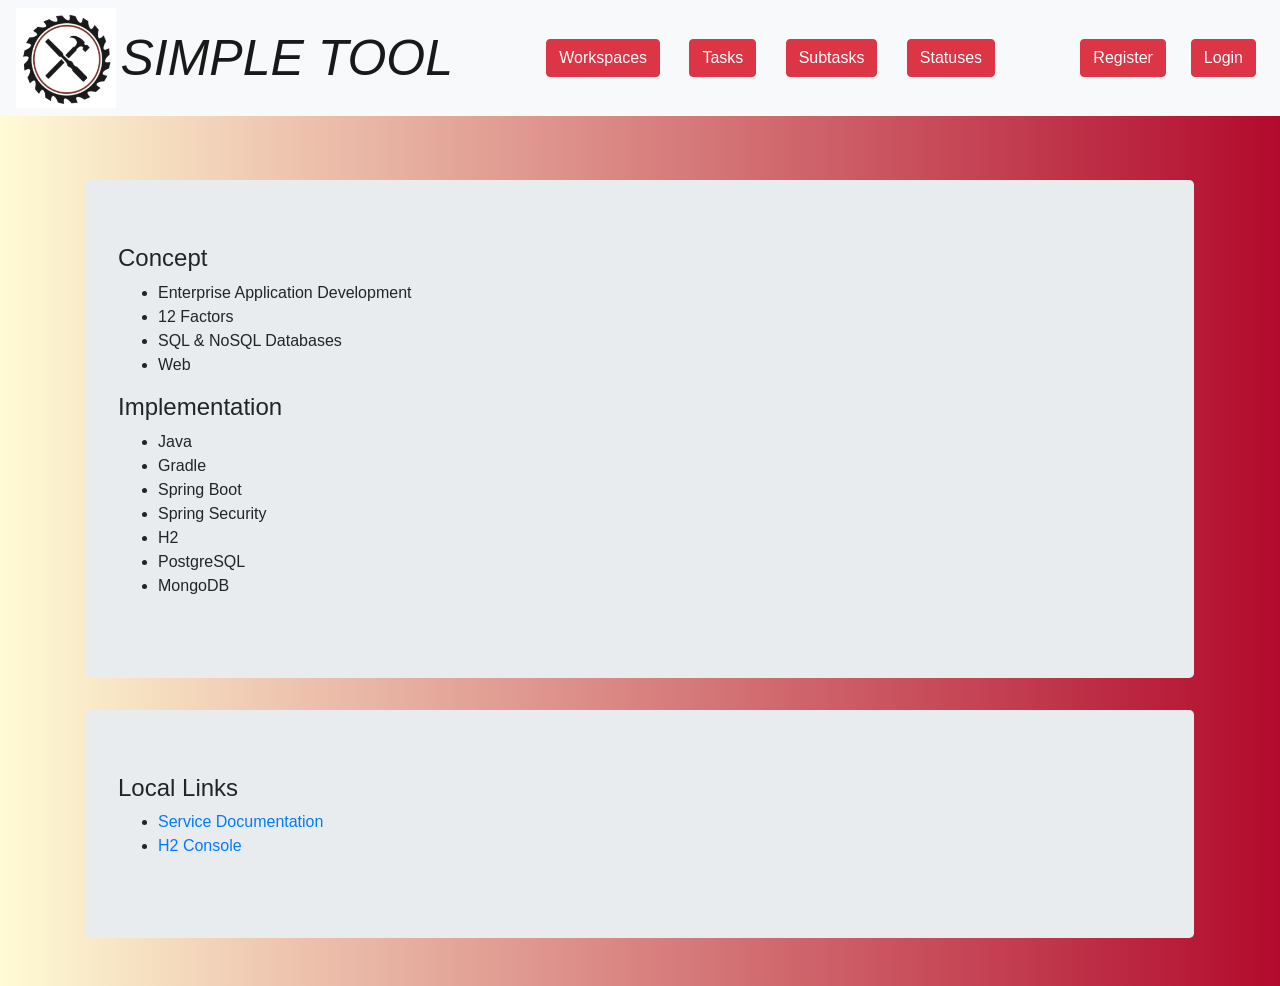
<file: src/main/resources/static/index.html>
<!DOCTYPE HTML>
<html>
<!-- HEADERS -->
<head>

    <title>Simple Tool</title>

    <link rel="stylesheet" href="https://cdn.jsdelivr.net/npm/bootstrap@4.0.0/dist/css/bootstrap.min.css" integrity="sha384-Gn5384xqQ1aoWXA+058RXPxPg6fy4IWvTNh0E263XmFcJlSAwiGgFAW/dAiS6JXm" crossorigin="anonymous">

</head>
<!-- BODY -->
<body>
<div class="gradient" style="background-image: linear-gradient(to right, #fffbd5, #b20a2c);">
    <!-- NAV -->
    <nav class="navbar navbar-expand-md navbar-light bg-light mb-4">
        <img width="100px"height="100px"class="logo-image" src="Logo.png"/>
        &nbsp;
        <a class="navbar-brand" href="/" style="font-size: 50px;"><em>SIMPLE TOOL</em></a>
        <button class="navbar-toggler" type="button" data-toggle="collapse" data-target="#navbarCollapse" aria-controls="navbarCollapse" aria-expanded="false" aria-label="Toggle navigation">
            <span class="navbar-toggler-icon"></span>
        </button>

        <div class="collapse navbar-collapse" id="navbarCollapse">
            <!-- LINKS -->
            <ul class="navbar-nav ml-auto">
                <li class="nav-item">
<!--                    <a class="nav-link" href="/workspaces">Workspaces</a>-->
                    <a class="nav-link" href="/workspaces"><button type="submit" class="btn btn-danger" >Workspaces</button></a>

<!--                    <form class="form-inline" method="GET" action="/workspaces">-->
<!--                        <button type="submit" class="btn btn-danger" >Workspaces</button>-->
<!--                    </form>-->
                </li>
                &nbsp;&nbsp;&nbsp;
                <li class="nav-item">
<!--                    <a class="nav-link" href="/tasks">Tasks</a>-->
                    <a class="nav-link" href="/tasks"><button type="submit" class="btn btn-danger" >Tasks</button></a>

<!--                    <form class="form-inline" method="GET" action="/tasks">-->
<!--                        <button type="submit" class="btn btn-danger" >Tasks</button>-->
<!--                    </form>-->

                </li>
                &nbsp;&nbsp;&nbsp;
                <li class="nav-item">
                    <a class="nav-link" href="/subtasks"><button type="submit" class="btn btn-danger" >Subtasks</button></a>

<!--                    <form class="form-inline" method="GET" action="/subtasks">-->
<!--                        <button type="submit" class="btn btn-danger" >Subtasks</button>-->
<!--                    </form>-->
<!--                    <a class="nav-link" href="/subtasks">Subtasks</a>-->
                </li>
                &nbsp;&nbsp;&nbsp;
                <li class="nav-item">
                    <a class="nav-link" href="/statuses"><button type="submit" class="btn btn-danger" >Statuses</button></a>

<!--                    <form class="form-inline" method="GET" action="/statuses">-->
<!--                        <button type="submit" class="btn btn-danger" >Statuses</button>-->
<!--                    </form>-->
<!--                    <a class="nav-link" href="/statuses">Statuses</a>-->
                </li>
            </ul>
            <!-- REGISTRATION & LOG-IN -->
            <ul class="navbar-nav ml-auto">
                <li class="nav-item">
<!--                    <a class="nav-link" href="/api/auth/signup">Register</a>-->
                    <a class="nav-link" href="/api/auth/signup"><button type="submit" class="btn btn-danger" >Register</button></a>
<!--                    <form class="form-inline" method="GET" action="/api/auth/signup">-->
<!--                        <button type="submit" class="btn btn-danger" >Register</button>-->
<!--                    </form>-->
                </li>
                &nbsp;&nbsp;
                <li class="nav-item">
                    <a class="nav-link" href="/login"><button type="submit" class="btn btn-danger" >Login</button></a>
<!--                    <form class="form-" method="POST" action="/login">-->
<!--                    <button type="submit" class="btn btn-danger" >Login</button>-->
<!--                </form>-->

                </li>
            </ul>
        </div>
    </nav>

    <!-- MAIN -->
    <main class="container p-3">
        <!-- ABOUT -->



        <div class="jumbotron mt-4">
            <h4>Concept</h4>
            <ul>
                <li>Enterprise Application Development</li>
                <li>12 Factors</li>
                <li>SQL &amp; NoSQL Databases</li>
                <li>Web</li>
            </ul>
            <h4>Implementation</h4>
            <ul>
                <li>Java</li>
                <li>Gradle</li>
                <li>Spring Boot</li>
                <li>Spring Security</li>
                <li>H2</li>
                <li>PostgreSQL</li>
                <li>MongoDB</li>
            </ul>
        </div>

        <!-- LOCAL APP LINKS -->
        <div class="jumbotron mt-4">
            <h4>Local Links</h4>
            <ul>
                <li><a href="/swagger-ui/index.html">Service Documentation</a></li>
                <li><a href="/h2-console/">H2 Console</a></li>
            </ul>
        </div>

    </main>

    <script src="https://code.jquery.com/jquery-3.2.1.slim.min.js" integrity="sha384-KJ3o2DKtIkvYIK3UENzmM7KCkRr/rE9/Qpg6aAZGJwFDMVNA/GpGFF93hXpG5KkN" crossorigin="anonymous"></script>
    <script src="https://cdn.jsdelivr.net/npm/popper.js@1.12.9/dist/umd/popper.min.js" integrity="sha384-ApNbgh9B+Y1QKtv3Rn7W3mgPxhU9K/ScQsAP7hUibX39j7fakFPskvXusvfa0b4Q" crossorigin="anonymous"></script>
    <script src="https://cdn.jsdelivr.net/npm/bootstrap@4.0.0/dist/js/bootstrap.min.js" integrity="sha384-JZR6Spejh4U02d8jOt6vLEHfe/JQGiRRSQQxSfFWpi1MquVdAyjUar5+76PVCmYl" crossorigin="anonymous"></script>
</div>
</body>
</html>

<!--<!DOCTYPE html>-->
<!--<html>-->
<!--<head>-->
<!--    <title>My Web App</title>-->
<!--    <style>-->
<!--        body {-->
<!--            font-family: Arial, sans-serif;-->
<!--            margin: 0;-->
<!--            padding: 0;-->
<!--        }-->

<!--        .header {-->
<!--            background-color: #f2f2f2;-->
<!--            padding: 20px;-->
<!--            text-align: center;-->
<!--        }-->

<!--        .title {-->
<!--            font-size: 24px;-->
<!--            font-weight: bold;-->
<!--            margin-bottom: 10px;-->
<!--        }-->

<!--        .button-container {-->
<!--            text-align: center;-->
<!--        }-->

<!--        .button {-->
<!--            padding: 10px 20px;-->
<!--            font-size: 16px;-->
<!--            font-weight: bold;-->
<!--            background-color: #4CAF50;-->
<!--            color: white;-->
<!--            border: none;-->
<!--            border-radius: 5px;-->
<!--            cursor: pointer;-->
<!--            margin-bottom: 10px;-->
<!--        }-->

<!--        .button:hover {-->
<!--            background-color: #45a049;-->
<!--        }-->
<!--    </style>-->
<!--</head>-->
<!--<body>-->
<!--<div class="header">-->
<!--    <div class="title">Welcome to My Web App</div>-->
<!--    <div class="button-container">-->
<!--        <button class="button" onclick="showButtons()">Sign In / Sign Up</button>-->
<!--    </div>-->
<!--</div>-->

<!--<script>-->
<!--        function showButtons() {-->
<!--            // Redirect to the buttons page after login/signup is clicked-->
<!--            window.location.href = "buttons.html";-->
<!--        }-->
<!--    </script>-->
<!--</body>-->
<!--</html>-->
</file>
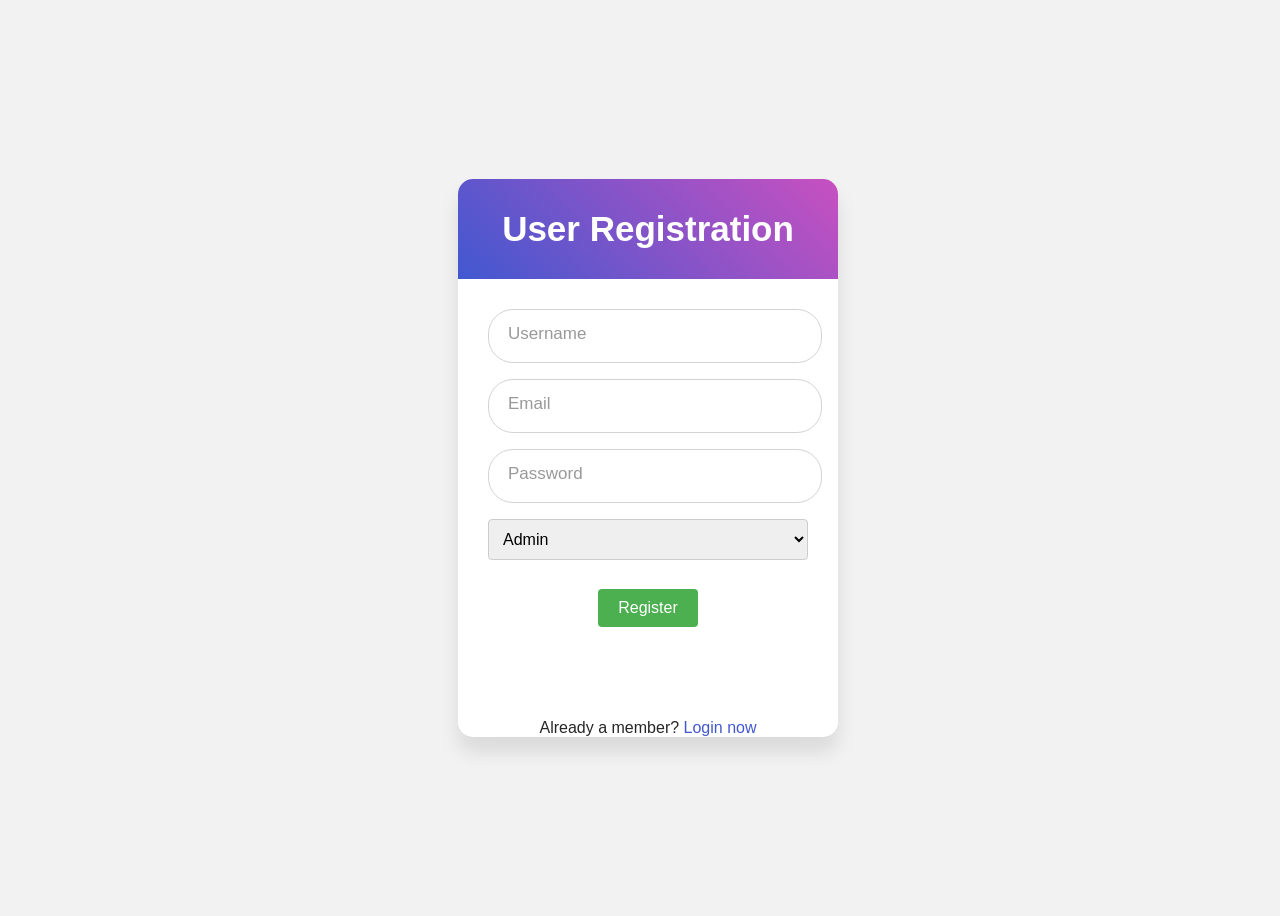
<file: src/main/resources/templates/signup.html>
<!DOCTYPE html>
<html>
<head>
    <title>User Registration</title>
    <style>
        body {
            font-family: 'Poppins', sans-serif;
            display: grid;
            height: 100vh;
            width: 100%;
            place-items: center;
            background: #f2f2f2;
        }

        ::selection {
            background: #4158d0;
            color: #fff;
        }

        .container {
            width: 380px;
            background: #fff;
            border-radius: 15px;
            box-shadow: 0px 15px 20px rgba(0,0,0,0.1);
        }

        .title {
            font-size: 35px;
            font-weight: 600;
            text-align: center;
            line-height: 100px;
            color: #fff;
            user-select: none;
            border-radius: 15px 15px 0 0;
            background: linear-gradient(-135deg, #c850c0, #4158d0);
        }

        form {
            padding: 10px 30px 50px 30px;
        }

        .form-group {
            height: 50px;
            width: 100%;
            margin-top: 20px;
            position: relative;
        }

        .form-group input {
            height: 100%;
            width: 100%;
            outline: none;
            font-size: 17px;
            border: 1px solid lightgrey;
            border-radius: 25px;
            transition: all 0.3s ease;
            padding-left: 10px;
        }

        .form-group input:focus,
        .form-group input:valid {
            border-color: #4158d0;
        }

        .form-group label {
            position: absolute;
            top: 50%;
            left: 20px;
            color: #999999;
            font-weight: 400;
            font-size: 17px;
            pointer-events: none;
            transform: translateY(-50%);
            transition: all 0.3s ease;
        }

        .form-group input:focus ~ label,
        .form-group input:valid ~ label {
            top: 0%;
            font-size: 16px;
            color: #4158d0;
            background: #fff;
            transform: translateY(-50%);
        }

        .form-group select {
            width: 100%;
            padding: 10px;
            font-size: 16px;
            border-radius: 4px;
            border: 1px solid #ccc;
        }

        .form-group button {
            margin: 0 auto;
            display: block;
            padding: 10px 20px;
            font-size: 16px;
            background-color: #4CAF50;
            color: white;
            border: none;
            border-radius: 4px;
            cursor: pointer;
        }

        .error {
            color: red;
            margin-top: 5px;
        }

        .signup-link {
            color: #262626;
            margin-top: 30px;
            text-align: center;
        }

        .signup-link a {
            color: #4158d0;
            text-decoration: none;
        }

        .signup-link a:hover {
            text-decoration: underline;
        }
    </style>
</head>
<body>
<div class="container">
    <div class="title">
        User Registration
    </div>
    <form action="/api/auth/signup" method="post">
        <div class="form-group">
            <input type="text" id="username" name="username" required>
            <label for="username">Username</label>
        </div>
        <div class="form-group">
            <input type="email" id="email" name="email" required>
            <label for="email">Email</label>
        </div>
        <div class="form-group">
            <input type="password" id="password" name="password" required>
            <label for="password">Password</label>
        </div>
        <div class="form-group">
            <select id="role" name="role">
                <option value="admin">Admin</option>
                <option value="user">User</option>
            </select>
        </div>
        <div class="form-group">
            <button type="submit">Register</button>
        </div>
    </form>
    <div class="signup-link">
        Already a member? <a href="http://localhost:8080/login">Login now</a>
    </div>
</div>
</body>
</html>
</file>
